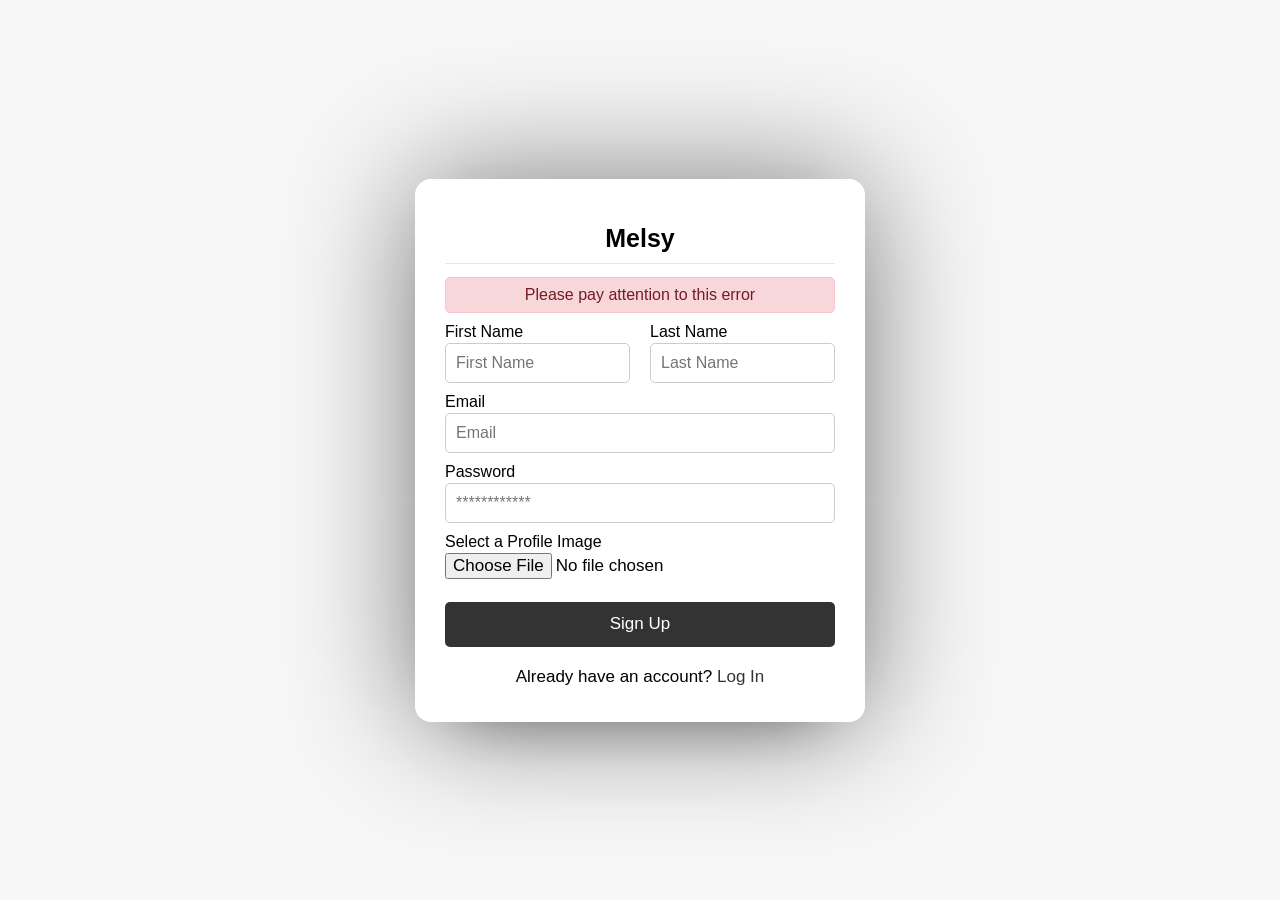
<file: index.html>
<!DOCTYPE html>
<html lang="en">

<head>
    <meta charset="UTF-8">
    <meta http-equiv="X-UA-Compatible" content="IE=edge">
    <meta name="viewport" content="width=device-width, initial-scale=1.0">
    <title>Mesly | Realtime Messaging App</title>
    <link rel="stylesheet" href="https://cdnjs.cloudflare.com/ajax/libs/font-awesome/5.15.4/css/all.min.css"
        integrity="sha512-1ycn6IcaQQ40/MKBW2W4Rhis/DbILU74C1vSrLJxCq57o941Ym01SwNsOMqvEBFlcgUa6xLiPY/NS5R+E6ztJQ=="
        crossorigin="anonymous" referrerpolicy="no-referrer" />
    <link rel="stylesheet" href="styles.css">
</head>

<body>
    <div class="wrapper">
        <section class="form signup">
            <form action="#">
                <header>Melsy</header>
                <div class="error-txt">Please pay attention to this error</div>
                <div class="name-details">
                    <div class="field input">
                        <label for="fname">First Name</label>
                        <input type="text" placeholder="First Name">
                    </div>
                    <div class="field input">
                        <label for="lname">Last Name</label>
                        <input type="text" placeholder="Last Name">
                    </div>
                </div>
                    <div class="field input">
                        <label for="email">Email</label>
                        <input type="email" placeholder="Email">
                    </div>
                    <div class="field input">
                        <label for="pass">Password</label>
                        <input type="text" placeholder="************">
                    </div>
                    <div class="field image">
                        <label for="profile">Select a Profile Image</label>
                        <input type="file">
                    </div>
                    <div class="field button">
                        <input type="submit" value="Sign Up">
                    </div>
                
            </form>
            <div class="link">Already have an account? <a href="#">Log In</a></div>
        </section>
    </div>
</body>

</html>
</file>
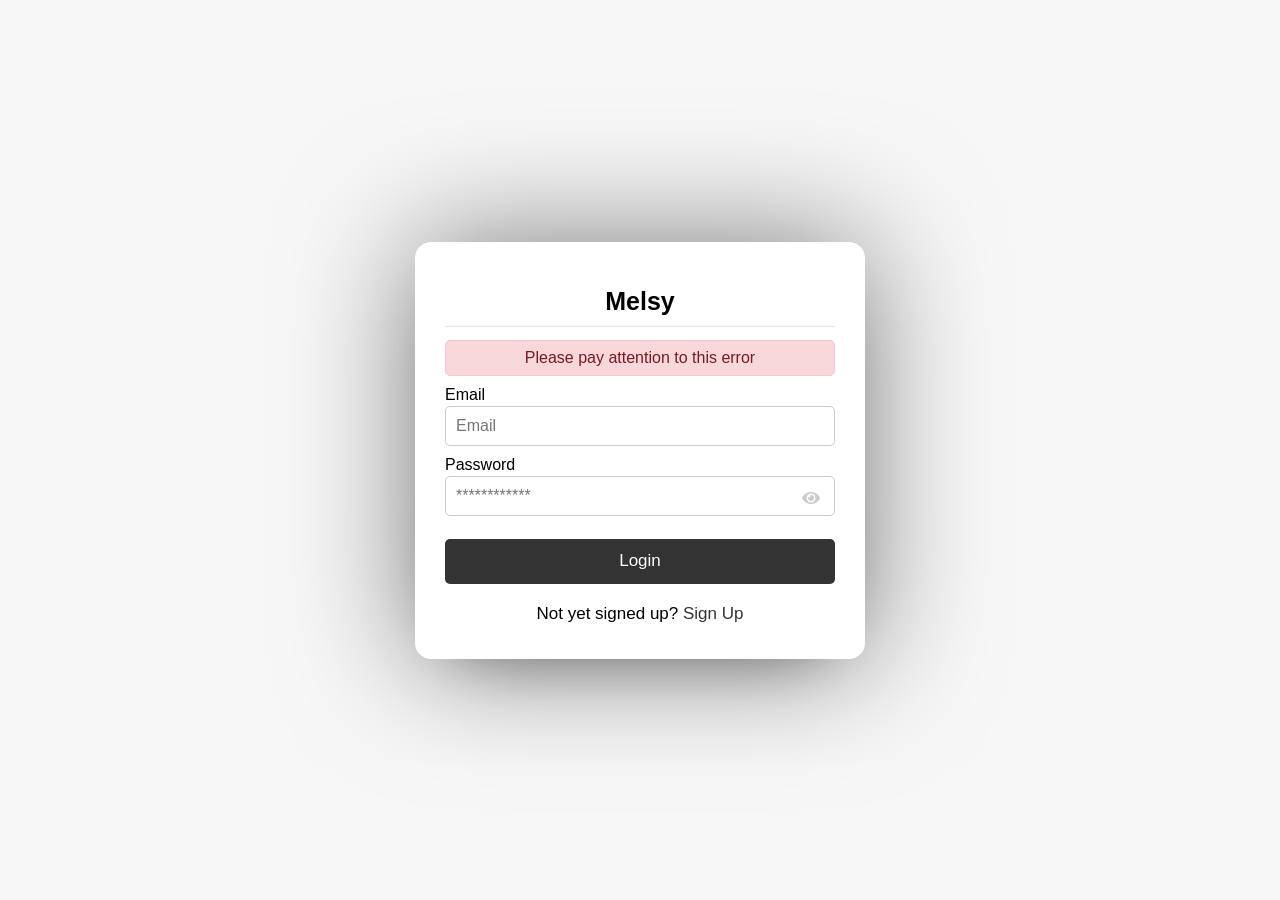
<file: login.html>
<!DOCTYPE html>
<html lang="en">

<head>
    <meta charset="UTF-8">
    <meta http-equiv="X-UA-Compatible" content="IE=edge">
    <meta name="viewport" content="width=device-width, initial-scale=1.0">
    <title>Mesly | Realtime Messaging App</title>
    <link rel="stylesheet" href="https://cdnjs.cloudflare.com/ajax/libs/font-awesome/5.15.4/css/all.min.css"
        integrity="sha512-1ycn6IcaQQ40/MKBW2W4Rhis/DbILU74C1vSrLJxCq57o941Ym01SwNsOMqvEBFlcgUa6xLiPY/NS5R+E6ztJQ=="
        crossorigin="anonymous" referrerpolicy="no-referrer" />
    <link rel="stylesheet" href="styles.css">
</head>

<body>
    <div class="wrapper">
        <section class="form login">
            <form action="#">
                <header>Melsy</header>
                <div class="error-txt">Please pay attention to this error</div>
                
                    <div class="field input">
                        <label for="email">Email</label>
                        <input type="email" placeholder="Email">
                    </div>
                    <div class="field input">
                        <label for="pass">Password</label>
                        <input type="text" placeholder="************">
                        <i class="fas fa-eye"></i>
                    </div>
                    <div class="field button">
                        <input type="submit" value="Login">
                    </div>
                
            </form>
            <div class="link">Not yet signed up? <a href="#">Sign Up</a></div>
        </section>
    </div>
</body>

</html>
</file>
<file: styles.css>
*{
    margin: 0;
    padding: 0;
    text-decoration: none;
    box-sizing: border-box;
    font-family: 'Poppins', sans-serif;
}

body{
    display: flex;
    align-items: center;
    justify-content: center;
    min-height: 100vh;
    background: #f7f7f7;
}
.wrapper{
    background: #fff;
    width: 450px;
    border-radius: 16px;
    box-shadow: 0 0 128px 0 rgba(0, 0, 0, 0.5), 0 32px 64px -48px rgba(0, 0, 0, 0.5);
}

.form{
    padding: 25px 30px;
}

.form header{
    font-size: 25px;
    font-weight: 600;
    padding-bottom: 10px;
    border-bottom: 1px solid #e6e6e6;
    text-align: center;

}
.form form{
    margin: 20px 0;
}
.form form .error-txt{
    margin-top: 13px;
    color: #721c24;
    background: #f8d7da;
    padding: 8px 10px;
    text-align: center;
    border-radius: 5px;
    margin-bottom: 10px;
    border: 1px solid #f5c6cb;
}
.form form .name-details{
    display: flex;  
}
.form form .name-details .field:first-child{
    margin-right: 10px;  
}
.form form .name-details .field:last-child{
    margin-left: 10px;  
}
.form form .field{
    display: flex;
    position: relative;
    flex-direction: column;
    margin-bottom: 10px;
}
.form form .field label{
    margin-bottom: 2px;
}
.form form .field input{
    outline: none;
}
.form form .field i{
    position: absolute;
    right: 15px;
    color: #ccc;
    top: 70%;
    transform: translateY(-50%);
    cursor: pointer;
}
.form form .input input{
    height: 40px;
    width: 100%;
    font-size: 16px;
    padding: 0 10px;
    border: 1px solid #ccc;
    border-radius: 5px;
}
.form form .image input{
    font-size: 17px;

}
.form form .button input{
    margin-top: 13px;
    height: 45px;
    border: none;
    font-size: 17px;
    background-color: #333;
    color: #fff;
    border-radius: 5px;
    cursor: pointer;
}
.form .link{
    text-align: center;
    margin: 10px 0;
    font-size: 17px;
}
.form .link a{
    color: #333;
}
.form .link a:hover{
    text-decoration: underline;
}
</file>
